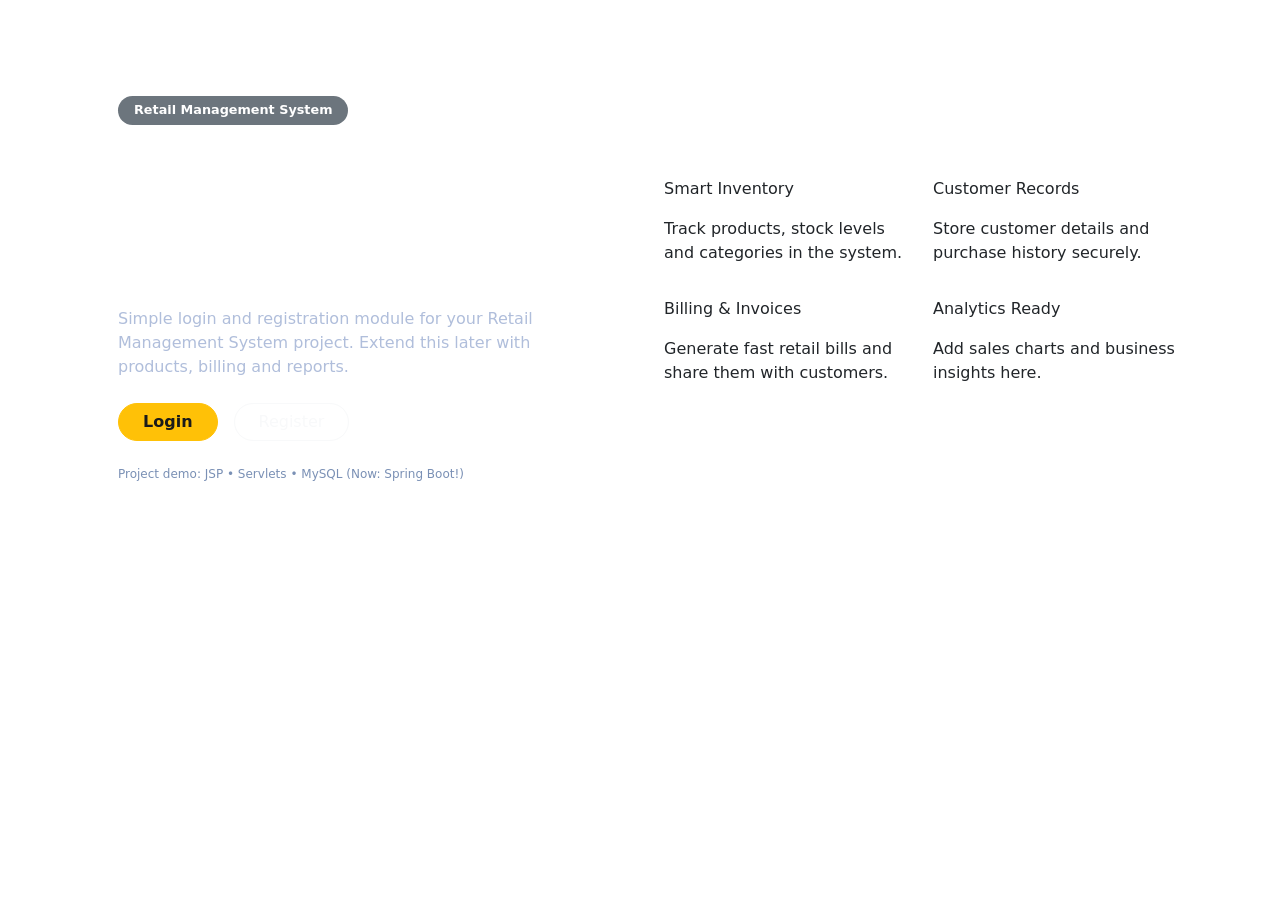
<file: target/classes/templates/index.html>
<!DOCTYPE html>
<html xmlns:th="http://www.thymeleaf.org">
<head>
    <meta charset="UTF-8">
    <meta name="viewport" content="width=device-width, initial-scale=1.0">
    <title>RetailPulse - Home</title>
    <link href="https://cdn.jsdelivr.net/npm/bootstrap@5.3.0/dist/css/bootstrap.min.css" rel="stylesheet">
    <link th:href="@{/css/style.css}" rel="stylesheet">
</head>
<body class="bg-landing">

<div class="container py-5">
    <div class="dark-glass">
        <div class="row g-4 align-items-center">
            <div class="col-md-6 p-4 p-md-5">
                <span class="badge bg-secondary rounded-pill mb-3 px-3 py-2" style="font-size:0.8rem;">Retail Management System</span>
                <h1 class="fw-bold mb-3" style="color: white; font-size: 2.4rem; line-height:1.3;">Manage your store, stock and sales in one place.</h1>
                <p class="mb-4" style="color: #b0bedb;">
                    Simple login and registration module for your Retail Management System project. Extend this later with products, billing and reports.
                </p>
                <div class="d-flex gap-3 flex-wrap">
                    <a th:href="@{/login}" class="btn btn-warning rounded-pill px-4 fw-bold" style="color:#1a1a1a;">Login</a>
                    <a th:href="@{/register}" class="btn btn-outline-light rounded-pill px-4">Register</a>
                </div>
                <p class="mt-4 mb-0" style="font-size: 0.75rem; color: #7a90b5;">Project demo: JSP &bull; Servlets &bull; MySQL (Now: Spring Boot!)</p>
            </div>
            <div class="col-md-6 p-4">
                <div class="row g-3">
                    <div class="col-6">
                        <div class="feature-card">
                            <p class="feature-title">Smart Inventory</p>
                            <p class="feature-desc">Track products, stock levels and categories in the system.</p>
                        </div>
                    </div>
                    <div class="col-6">
                        <div class="feature-card">
                            <p class="feature-title">Customer Records</p>
                            <p class="feature-desc">Store customer details and purchase history securely.</p>
                        </div>
                    </div>
                    <div class="col-6">
                        <div class="feature-card">
                            <p class="feature-title">Billing &amp; Invoices</p>
                            <p class="feature-desc">Generate fast retail bills and share them with customers.</p>
                        </div>
                    </div>
                    <div class="col-6">
                        <div class="feature-card">
                            <p class="feature-title">Analytics Ready</p>
                            <p class="feature-desc">Add sales charts and business insights here.</p>
                        </div>
                    </div>
                </div>
            </div>
        </div>
    </div>
</div>

<script src="https://cdn.jsdelivr.net/npm/bootstrap@5.3.0/dist/js/bootstrap.bundle.min.js"></script>
</body>
</html>
</file>
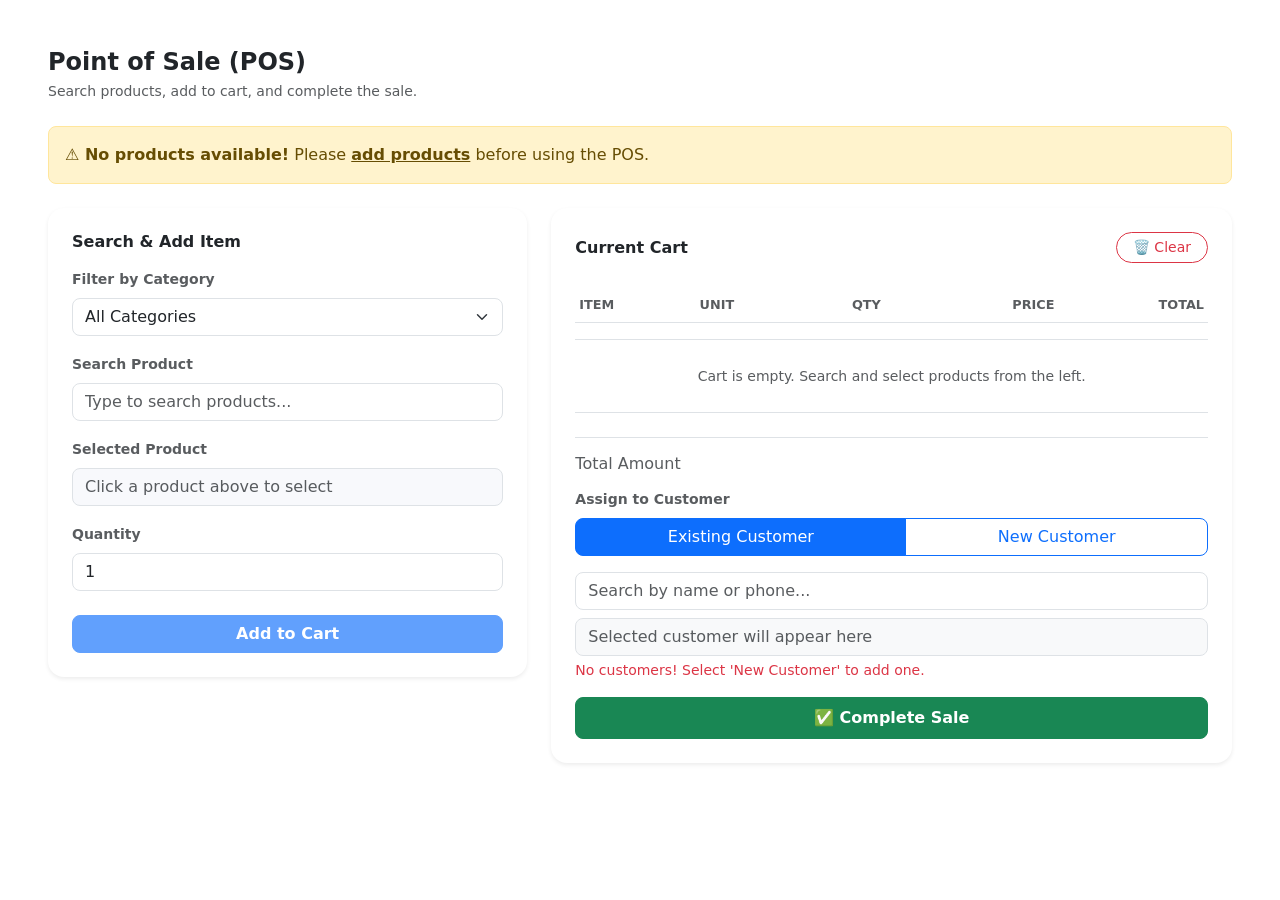
<file: target/classes/templates/billing.html>
<!DOCTYPE html>
<html xmlns:th="http://www.thymeleaf.org">
<head>
    <meta charset="UTF-8">
    <meta name="viewport" content="width=device-width, initial-scale=1.0">
    <title>Billing - RetailPulse</title>
    <link href="https://cdn.jsdelivr.net/npm/bootstrap@5.3.0/dist/css/bootstrap.min.css" rel="stylesheet">
    <link th:href="@{/css/style.css}" rel="stylesheet">
    <style>
        .product-search-results {
            max-height: 220px;
            overflow-y: auto;
            border: 1px solid #e0e4eb;
            border-radius: 10px;
            background: #fff;
        }
        .product-search-results .search-item {
            padding: 10px 14px;
            cursor: pointer;
            display: flex;
            justify-content: space-between;
            align-items: center;
            border-bottom: 1px solid #f0f0f0;
            transition: background 0.15s;
        }
        .product-search-results .search-item:last-child { border-bottom: none; }
        .product-search-results .search-item:hover { background: #f4f6fb; }
        .product-search-results .search-item.selected { background: #eff2fa; }
        .product-search-results .search-item.out-of-stock { opacity: 0.4; pointer-events: none; }
        .search-item-name { font-weight: 600; font-size: 0.9rem; }
        .search-item-meta { font-size: 0.78rem; color: #8a94a6; }
        .search-item-price { font-weight: 700; color: #556ee6; font-size: 0.9rem; }
        .search-item-badge { font-size: 0.7rem; }
    </style>
</head>
<body>
<div class="wrapper">
    <div th:replace="layout :: sidebar('billing')"></div>
    <div id="content">
        <div th:replace="layout :: navbar"></div>
        <div class="p-4 p-md-5">

            <div class="mb-4">
                <h4 class="fw-bold mb-1">Point of Sale (POS)</h4>
                <p class="text-muted small mb-0">Search products, add to cart, and complete the sale.</p>
            </div>

            <!-- No Products Warning -->
            <div th:if="${#lists.isEmpty(products)}" class="alert alert-warning rounded-3 mb-4">
                <strong>⚠️ No products available!</strong>
                Please <a th:href="@{/products}" class="alert-link">add products</a> before using the POS.
            </div>

            <div class="row g-4">
                <!-- Search & Add to Cart -->
                <div class="col-md-5">
                    <div class="card border-0 shadow-sm rounded-4">
                        <div class="card-body p-4">
                            <h6 class="fw-bold mb-3">Search &amp; Add Item</h6>

                            <!-- Category Filter -->
                            <div class="mb-3">
                                <label class="form-label text-muted small fw-semibold">Filter by Category</label>
                                <select id="categoryFilter" class="form-select rounded-3" onchange="filterProducts()">
                                    <option value="">All Categories</option>
                                    <option value="kg">Kilogram (kg)</option>
                                    <option value="gram">Gram (gram)</option>
                                    <option value="liters">Liters (liters)</option>
                                    <option value="milli liters">Milli Liters (ml)</option>
                                </select>
                            </div>

                            <!-- Search Bar -->
                            <div class="mb-3">
                                <label class="form-label text-muted small fw-semibold">Search Product</label>
                                <input type="text" id="productSearch" class="form-control rounded-3" placeholder="Type to search products..." oninput="filterProducts()">
                            </div>

                            <!-- Search Results List -->
                            <div id="searchResults" class="product-search-results mb-3" style="display:none;"></div>

                            <!-- Hidden form -->
                            <form th:action="@{/billing/cart/add}" method="POST" id="addToCartForm">
                                <input type="hidden" name="productId" id="selectedProductId" value="">
                                <div class="mb-3">
                                    <label class="form-label text-muted small fw-semibold">Selected Product</label>
                                    <input type="text" id="selectedProductDisplay" class="form-control rounded-3" readonly placeholder="Click a product above to select" style="background:#f8f9fc;">
                                </div>
                                <div class="mb-4">
                                    <label class="form-label text-muted small fw-semibold">Quantity</label>
                                    <input type="number" name="quantity" id="cartQuantity" class="form-control rounded-3" value="1" min="1" required>
                                </div>
                                <button type="submit" class="btn btn-primary w-100 rounded-3 fw-semibold" id="addToCartBtn" disabled>Add to Cart</button>
                                <div id="cartError" class="text-danger small mt-2 text-center" style="display:none;">Please select a product first!</div>
                            </form>
                        </div>
                    </div>
                </div>

                <!-- Cart Summary -->
                <div class="col-md-7">
                    <div class="card border-0 shadow-sm rounded-4 h-100">
                        <div class="card-body p-4 d-flex flex-column">
                            <div class="d-flex justify-content-between align-items-center mb-4">
                                <h6 class="fw-bold mb-0">Current Cart</h6>
                                <form th:action="@{/billing/cart/clear}" method="POST" th:if="${not #lists.isEmpty(cart)}">
                                    <button type="submit" class="btn btn-sm btn-outline-danger rounded-pill px-3">🗑 Clear</button>
                                </form>
                            </div>

                            <div class="table-responsive flex-grow-1">
                                <table class="table table-sm align-middle mb-0">
                                    <thead style="background:#f8f9fc;">
                                        <tr>
                                            <th class="py-2 fw-semibold text-muted" style="font-size:0.8rem;">ITEM</th>
                                            <th class="py-2 fw-semibold text-muted" style="font-size:0.8rem;">UNIT</th>
                                            <th class="py-2 fw-semibold text-muted text-center" style="font-size:0.8rem;">QTY</th>
                                            <th class="py-2 fw-semibold text-muted text-end" style="font-size:0.8rem;">PRICE</th>
                                            <th class="py-2 fw-semibold text-muted text-end" style="font-size:0.8rem;">TOTAL</th>
                                        </tr>
                                    </thead>
                                    <tbody>
                                        <tr th:each="item : ${cart}">
                                            <td class="py-2 fw-semibold" th:text="${item.product.name}"></td>
                                            <td class="py-2">
                                                <span class="badge rounded-pill bg-info bg-opacity-10 text-info px-2 py-1"
                                                      th:text="${item.product.unitCategory != null ? item.product.unitCategory : '—'}"></span>
                                            </td>
                                            <td class="py-2 text-center" th:text="${item.quantity}"></td>
                                            <td class="py-2 text-end text-muted" th:text="'₹' + ${item.product.price}"></td>
                                            <td class="py-2 text-end fw-bold text-primary" th:text="'₹' + ${item.product.price * item.quantity}"></td>
                                        </tr>
                                        <tr th:if="${#lists.isEmpty(cart)}">
                                            <td colspan="5" class="text-center py-4 text-muted">
                                                <small>Cart is empty. Search and select products from the left.</small>
                                            </td>
                                        </tr>
                                    </tbody>
                                </table>
                            </div>

                            <!-- Checkout -->
                            <div th:if="${not #lists.isEmpty(cart)}" class="mt-4 pt-3 border-top">
                                <div class="d-flex justify-content-between align-items-center mb-3">
                                    <h6 class="mb-0 text-muted">Total Amount</h6>
                                    <h4 class="fw-bold mb-0 text-primary" th:text="'₹' + ${cartTotal}"></h4>
                                </div>
                                <form th:action="@{/billing/checkout}" method="POST" id="checkoutForm">
                                    <div class="mb-3">
                                        <label class="form-label text-muted small fw-semibold d-block">Assign to Customer</label>
                                        <div class="btn-group w-100 mb-3" role="group">
                                            <input type="radio" class="btn-check" name="customerType" id="typeOld" value="old" autocomplete="off" checked onchange="toggleCustomerType()">
                                            <label class="btn btn-outline-primary rounded-start-3" for="typeOld">Existing Customer</label>

                                            <input type="radio" class="btn-check" name="customerType" id="typeNew" value="new" autocomplete="off" onchange="toggleCustomerType()">
                                            <label class="btn btn-outline-primary rounded-end-3" for="typeNew">New Customer</label>
                                        </div>

                                        <!-- Old Customer Search -->
                                        <div id="oldCustomerSection">
                                            <div class="position-relative">
                                                <input type="text" id="customerSearch" class="form-control rounded-3 mb-2" placeholder="Search by name or phone..." oninput="filterCustomers()">
                                                <div id="customerSearchResults" class="product-search-results position-absolute w-100 z-3" style="display:none; max-height:150px;"></div>
                                            </div>
                                            <input type="hidden" name="customerId" id="selectedCustomerId" value="">
                                            <input type="text" id="selectedCustomerDisplay" class="form-control rounded-3 bg-light" readonly placeholder="Selected customer will appear here" required>
                                            <div th:if="${#lists.isEmpty(customers)}" class="form-text text-danger mt-1">
                                                No customers! Select 'New Customer' to add one.
                                            </div>
                                        </div>

                                        <!-- New Customer Form -->
                                        <div id="newCustomerSection" style="display:none;">
                                            <input type="text" name="customerName" id="newCustomerName" class="form-control rounded-3 mb-2" placeholder="Full Name">
                                            <input type="text" name="customerPhone" id="newCustomerPhone" class="form-control rounded-3" placeholder="Phone Number">
                                        </div>
                                    </div>
                                    <button type="submit" class="btn btn-success w-100 fw-bold rounded-3 py-2" id="completeSaleBtn">✅ Complete Sale</button>
                                </form>
                            </div>
                        </div>
                    </div>
                </div>
            </div>
        </div>
    </div>
</div>

<script src="https://cdn.jsdelivr.net/npm/bootstrap@5.3.0/dist/js/bootstrap.bundle.min.js"></script>
<script th:inline="javascript">
// Build the product list from the server data
var allProducts = [];
/*[# th:each="p : ${products}"]*/
allProducts.push({
    id:    /*[[${p.id}]]*/    0,
    name:  /*[[${p.name}]]*/  '',
    price: /*[[${p.price}]]*/  0,
    stock: /*[[${p.stock}]]*/  0,
    cat:   /*[[${p.unitCategory}]]*/  ''
});
/*[/]*/

function filterProducts() {
    var query = document.getElementById('productSearch').value.toLowerCase().trim();
    var catFilter = document.getElementById('categoryFilter').value.toLowerCase().trim();
    var container = document.getElementById('searchResults');

    // Show results only when there is a query or a category selected
    if (!query && !catFilter) {
        container.style.display = 'none';
        return;
    }

    var filtered = allProducts.filter(function(p) {
        var matchName = !query || p.name.toLowerCase().indexOf(query) !== -1;
        var matchCat = !catFilter || (p.cat && p.cat.toLowerCase() === catFilter);
        return matchName && matchCat;
    });

    if (filtered.length === 0) {
        container.innerHTML = '<div class="text-center py-3 text-muted small">No products found.</div>';
        container.style.display = 'block';
        return;
    }

    var html = '';
    for (var i = 0; i < filtered.length; i++) {
        var p = filtered[i];
        var oos = p.stock <= 0;
        html += '<div class="search-item' + (oos ? ' out-of-stock' : '') + '" onclick="selectProduct(' + p.id + ',\'' + escapeHtml(p.name) + '\',' + p.price + ',' + p.stock + ')">';
        html += '  <div>';
        html += '    <span class="search-item-name">' + escapeHtml(p.name) + '</span>';
        html += '    <br><span class="search-item-meta">' + (p.cat || '—') + ' &middot; Stock: ' + p.stock + '</span>';
        html += '  </div>';
        html += '  <div class="text-end">';
        html += '    <span class="search-item-price">₹' + p.price + '</span>';
        if (oos) html += '<br><span class="badge bg-danger search-item-badge">Out of Stock</span>';
        html += '  </div>';
        html += '</div>';
    }
    container.innerHTML = html;
    container.style.display = 'block';
}

function selectProduct(id, name, price, stock) {
    document.getElementById('selectedProductId').value = id;
    document.getElementById('selectedProductDisplay').value = name + '  —  ₹' + price + '  (Stock: ' + stock + ')';
    document.getElementById('addToCartBtn').disabled = false;
    document.getElementById('cartQuantity').max = stock;
    // Highlight
    var items = document.querySelectorAll('.search-item');
    items.forEach(function(el) { el.classList.remove('selected'); });
    event.currentTarget.classList.add('selected');
}

function escapeHtml(str) {
    if (!str) return '';
    return str.replace(/&/g,'&amp;').replace(/</g,'&lt;').replace(/>/g,'&gt;').replace(/"/g,'&quot;');
}

// Show all products initially when user focuses on the search box
document.getElementById('productSearch').addEventListener('focus', function() {
    if (!this.value && !document.getElementById('categoryFilter').value) {
        // show all
        document.getElementById('categoryFilter').dispatchEvent(new Event('change'));
    }
});

// Validate before submit
document.getElementById('addToCartForm').addEventListener('submit', function(e) {
    if (!document.getElementById('selectedProductId').value) {
        document.getElementById('cartError').style.display = 'block';
        e.preventDefault();
    } else {
        document.getElementById('cartError').style.display = 'none';
    }
});

// Customers data
var allCustomers = [];
/*[# th:each="c : ${customers}"]*/
allCustomers.push({
    id:    /*[[${c.id}]]*/    0,
    name:  /*[[${c.name}]]*/  '',
    phone: /*[[${c.phone}]]*/ ''
});
/*[/]*/

function toggleCustomerType() {
    var isNew = document.getElementById('typeNew').checked;
    if (isNew) {
        document.getElementById('oldCustomerSection').style.display = 'none';
        document.getElementById('newCustomerSection').style.display = 'block';
        document.getElementById('selectedCustomerDisplay').removeAttribute('required');
        document.getElementById('newCustomerName').setAttribute('required', 'required');
        document.getElementById('newCustomerPhone').setAttribute('required', 'required');
    } else {
        document.getElementById('oldCustomerSection').style.display = 'block';
        document.getElementById('newCustomerSection').style.display = 'none';
        document.getElementById('selectedCustomerDisplay').setAttribute('required', 'required');
        document.getElementById('newCustomerName').removeAttribute('required');
        document.getElementById('newCustomerPhone').removeAttribute('required');
    }
}

function filterCustomers() {
    var query = document.getElementById('customerSearch').value.toLowerCase().trim();
    var container = document.getElementById('customerSearchResults');
    if (!query) {
        container.style.display = 'none';
        return;
    }
    var filtered = allCustomers.filter(function(c) {
        return c.name.toLowerCase().indexOf(query) !== -1 || c.phone.indexOf(query) !== -1;
    });
    
    if (filtered.length === 0) {
        container.innerHTML = '<div class="text-center py-2 text-muted small">No customers found.</div>';
        container.style.display = 'block';
        return;
    }
    
    var html = '';
    for (var i = 0; i < filtered.length; i++) {
        var c = filtered[i];
        html += '<div class="search-item" onclick="selectCustomer(' + c.id + ',\'' + escapeHtml(c.name) + '\',\'' + escapeHtml(c.phone) + '\')">';
        html += '  <span class="search-item-name">' + escapeHtml(c.name) + '</span>';
        html += '  <br><span class="search-item-meta">' + escapeHtml(c.phone) + '</span>';
        html += '</div>';
    }
    container.innerHTML = html;
    container.style.display = 'block';
}

function selectCustomer(id, name, phone) {
    document.getElementById('selectedCustomerId').value = id;
    document.getElementById('selectedCustomerDisplay').value = name + ' (' + phone + ')';
    document.getElementById('customerSearch').value = '';
    document.getElementById('customerSearchResults').style.display = 'none';
}

// Show all customers when focus on search
document.getElementById('customerSearch').addEventListener('focus', function() {
    if (!this.value) {
        this.value = ' '; // trigger input
        filterCustomers();
        this.value = ''; // clear space
    }
});

document.addEventListener('click', function(e) {
    if(!e.target.closest('#oldCustomerSection')) {
        var res = document.getElementById('customerSearchResults');
        if (res) res.style.display = 'none';
    }
});
</script>
<script th:replace="layout :: darkModeScript"></script>
</body>
</html>
</file>
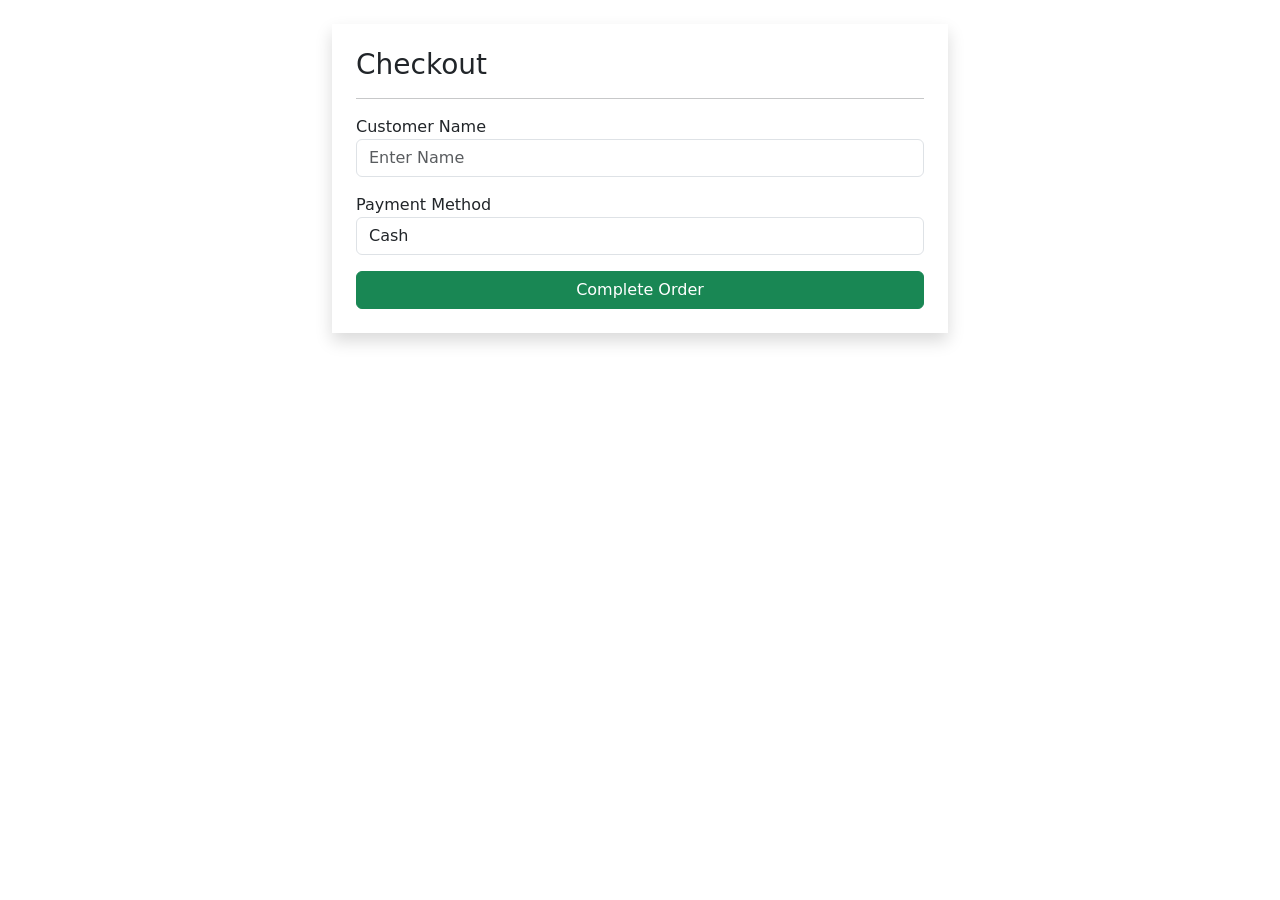
<file: target/classes/templates/checkout.html>
<!DOCTYPE html>
<html>
<head><link href="https://cdn.jsdelivr.net/npm/bootstrap@5.3.0/dist/css/bootstrap.min.css" rel="stylesheet"></head>
<body class="p-4">
    <div class="container w-50 shadow p-4">
        <h3>Checkout</h3>
        <hr>
        <div class="mb-3">
            <label>Customer Name</label>
            <input type="text" class="form-control" placeholder="Enter Name">
        </div>
        <div class="mb-3">
            <label>Payment Method</label>
            <select class="form-control" id="payMethod" onchange="toggleUPI()">
                <option value="cash">Cash</option>
                <option value="online">Online (UPI)</option>
            </select>
        </div>
        <div class="mb-3 d-none" id="upiDiv">
            <label>Enter UPI ID</label>
            <input type="text" class="form-control" id="upiId" placeholder="example@okhdfcbank">
        </div>
        <button class="btn btn-success w-100" onclick="processPayment()">Complete Order</button>
    </div>

    <script>
        function toggleUPI() {
            let method = document.getElementById("payMethod").value;
            document.getElementById("upiDiv").classList.toggle("d-none", method !== "online");
        }
        function processPayment() {
            let method = document.getElementById("payMethod").value;
            if (method === "online" && !document.getElementById("upiId").value) {
                alert("Please enter a valid UPI ID.");
                return;
            }
            alert("Payment Successful! Order Confirmed.");
            window.location.href = "/RetailPulse/dashboard";
        }
    </script>
</body>
</html>
</file>
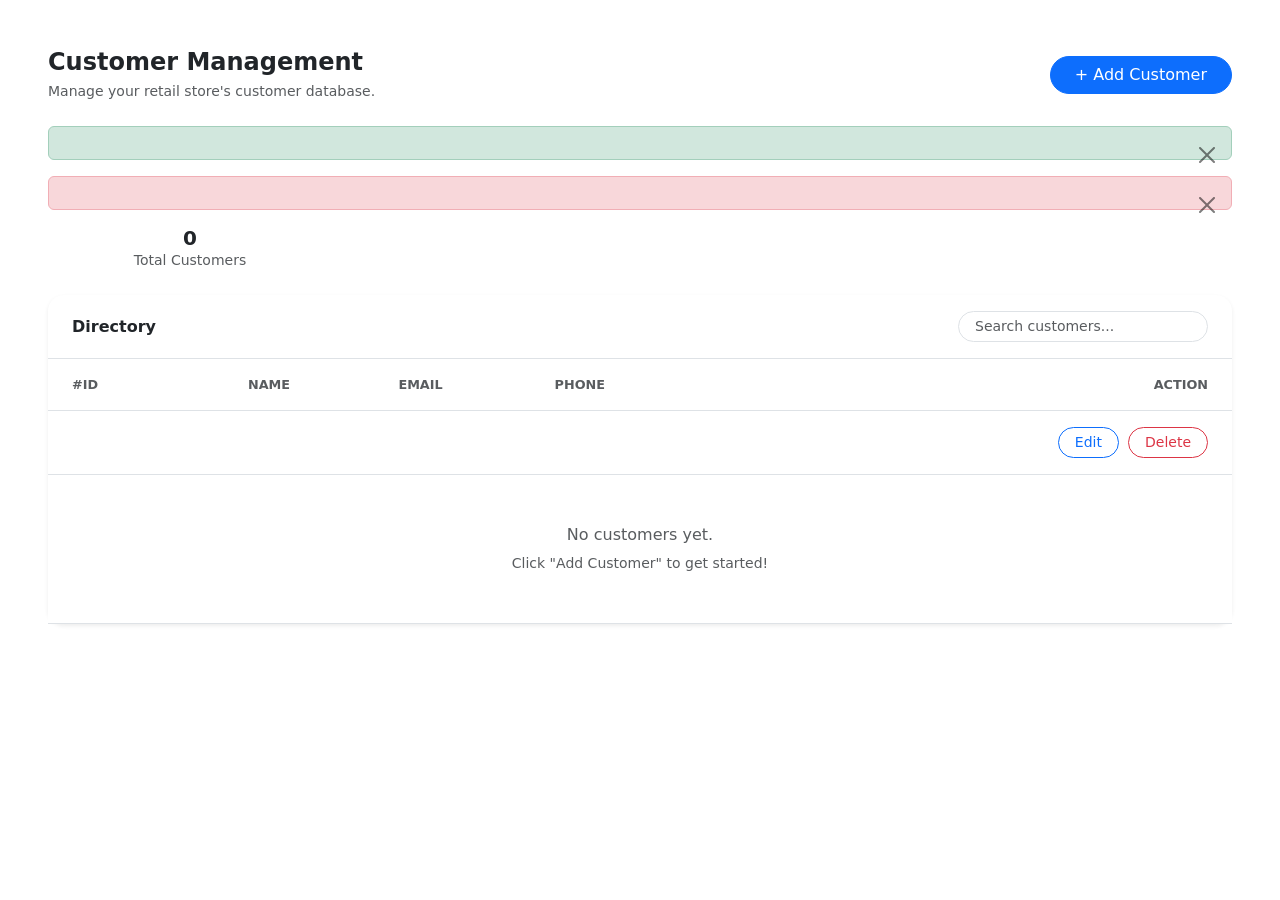
<file: target/classes/templates/customers.html>
<!DOCTYPE html>
<html xmlns:th="http://www.thymeleaf.org">
<head>
    <meta charset="UTF-8">
    <meta name="viewport" content="width=device-width, initial-scale=1.0">
    <title>Customers - RetailPulse</title>
    <link href="https://cdn.jsdelivr.net/npm/bootstrap@5.3.0/dist/css/bootstrap.min.css" rel="stylesheet">
    <link th:href="@{/css/style.css}" rel="stylesheet">
</head>
<body>
<div class="wrapper">
    <div th:replace="layout :: sidebar('customers')"></div>
    <div id="content">
        <div th:replace="layout :: navbar"></div>
        <div class="p-4 p-md-5">

            <div class="d-flex justify-content-between align-items-center mb-4">
                <div>
                    <h4 class="fw-bold mb-1">Customer Management</h4>
                    <p class="text-muted small mb-0">Manage your retail store's customer database.</p>
                </div>
                <button class="btn btn-primary px-4 rounded-pill" data-bs-toggle="modal" data-bs-target="#addCustomerModal">
                    + Add Customer
                </button>
            </div>

            <div th:if="${successMsg}" class="alert alert-success alert-dismissible fade show" role="alert">
                <span th:text="${successMsg}"></span>
                <button type="button" class="btn-close" data-bs-dismiss="alert" aria-label="Close"></button>
            </div>
            <div th:if="${errorMsg}" class="alert alert-danger alert-dismissible fade show" role="alert">
                <span th:text="${errorMsg}"></span>
                <button type="button" class="btn-close" data-bs-dismiss="alert" aria-label="Close"></button>
            </div>

            <!-- Stats -->
            <div class="row g-3 mb-4">
                <div class="col-md-3">
                    <div class="stat-card text-center">
                        <h5 class="fw-bold mb-0" th:text="${customers.size()}">0</h5>
                        <p class="text-muted small mb-0">Total Customers</p>
                    </div>
                </div>
            </div>

            <div class="card border-0 shadow-sm rounded-4">
                <div class="card-body p-0">
                    <div class="px-4 py-3 border-bottom d-flex justify-content-between align-items-center">
                        <h6 class="fw-bold mb-0">Directory</h6>
                        <div style="width: 250px;">
                            <input type="text" id="customerSearch" class="form-control form-control-sm rounded-pill px-3" placeholder="Search customers..." onkeyup="filterCustomersTable()">
                        </div>
                    </div>
                    <table class="table table-hover mb-0 align-middle" id="customersTable">
                        <thead style="background:#f8f9fc;">
                            <tr>
                                <th class="px-4 py-3 fw-semibold text-muted" style="font-size:0.8rem;">#ID</th>
                                <th class="py-3 fw-semibold text-muted" style="font-size:0.8rem;">NAME</th>
                                <th class="py-3 fw-semibold text-muted" style="font-size:0.8rem;">EMAIL</th>
                                <th class="py-3 fw-semibold text-muted" style="font-size:0.8rem;">PHONE</th>
                                <th class="px-4 py-3 fw-semibold text-muted text-end" style="font-size:0.8rem;">ACTION</th>
                            </tr>
                        </thead>
                        <tbody id="customersTableBody">
                            <tr th:each="c : ${customers}" class="customer-row">
                                <td class="px-4 py-3 text-muted" th:text="'#' + ${c.id}"></td>
                                <td class="py-3">
                                    <div class="d-flex align-items-center gap-2">
                                        <div class="avatar-circle" th:text="${c.name != null && !c.name.isEmpty() ? c.name.substring(0,1).toUpperCase() : '?'}"></div>
                                        <span class="fw-semibold customer-name" th:text="${c.name ?: 'N/A'}"></span>
                                    </div>
                                </td>
                                <td class="py-3 text-muted customer-email" th:text="${c.email ?: '—'}"></td>
                                <td class="py-3 customer-phone" th:text="${c.phone ?: '—'}"></td>
                                <td class="px-4 py-3 text-end">
                                    <button type="button" class="btn btn-sm btn-outline-primary rounded-pill px-3 me-1"
                                            onclick="openEditCustomerModal(this)"
                                            th:data-id="${c.id}" th:data-name="${c.name ?: ''}" th:data-email="${c.email ?: ''}" th:data-phone="${c.phone ?: ''}">
                                        Edit
                                    </button>
                                    <form th:action="@{/customers/delete/{id}(id=${c.id})}" method="POST" style="display:inline;">
                                        <button type="submit" class="btn btn-sm btn-outline-danger rounded-pill px-3"
                                                onclick="return confirm('Delete this customer?')">Delete</button>
                                    </form>
                                </td>
                            </tr>
                            <tr id="noCustomersRow" style="display:none;">
                                <td colspan="5" class="text-center py-4 text-muted small">No customers match your search.</td>
                            </tr>
                            <tr th:if="${#lists.isEmpty(customers)}">
                                <td colspan="5" class="text-center py-5 text-muted">
                                    <p class="mb-1">No customers yet.</p>
                                    <small>Click "Add Customer" to get started!</small>
                                </td>
                            </tr>
                        </tbody>
                    </table>
                </div>
            </div>
        </div>
    </div>
</div>

<!-- Add Customer Modal -->
<div class="modal fade" id="addCustomerModal" tabindex="-1">
  <div class="modal-dialog modal-dialog-centered">
    <div class="modal-content border-0 shadow-lg rounded-4">
      <div class="modal-header border-0 pb-0">
        <h5 class="modal-title fw-bold">Add New Customer</h5>
        <button type="button" class="btn-close" data-bs-dismiss="modal"></button>
      </div>
      <form th:action="@{/customers/add}" method="POST" onsubmit="return validateCustomerForm(this)">
          <div class="modal-body pt-3">
              <div class="mb-3">
                  <label class="form-label text-muted small fw-semibold">Full Name <span class="text-danger">*</span></label>
                  <input type="text" name="name" class="form-control rounded-3" placeholder="e.g. Riya Sharma" required>
              </div>
              <div class="mb-3">
                  <label class="form-label text-muted small fw-semibold">Email Address <span class="text-danger">*</span></label>
                  <input type="email" name="email" class="form-control rounded-3" placeholder="riya@email.com" required>
              </div>
              <div class="mb-3">
                  <label class="form-label text-muted small fw-semibold">Phone Number <span class="text-danger">*</span></label>
                  <input type="text" name="phone" class="form-control rounded-3" placeholder="9876543210" required>
              </div>
          </div>
          <div class="modal-footer border-0 pt-0">
            <button type="button" class="btn btn-light rounded-pill px-4" data-bs-dismiss="modal">Cancel</button>
            <button type="submit" class="btn btn-primary rounded-pill px-4">Save Customer</button>
          </div>
      </form>
    </div>
  </div>
</div>

<!-- Edit Customer Modal -->
<div class="modal fade" id="editCustomerModal" tabindex="-1">
  <div class="modal-dialog modal-dialog-centered">
    <div class="modal-content border-0 shadow-lg rounded-4">
      <div class="modal-header border-0 pb-0">
        <h5 class="modal-title fw-bold">Edit Customer</h5>
        <button type="button" class="btn-close" data-bs-dismiss="modal"></button>
      </div>
      <form id="editCustomerForm" method="POST" onsubmit="return validateCustomerForm(this)">
          <div class="modal-body pt-3">
              <div class="mb-3">
                  <label class="form-label text-muted small fw-semibold">Full Name <span class="text-danger">*</span></label>
                  <input type="text" id="editCustName" name="name" class="form-control rounded-3" required>
              </div>
              <div class="mb-3">
                  <label class="form-label text-muted small fw-semibold">Email Address <span class="text-danger">*</span></label>
                  <input type="email" id="editCustEmail" name="email" class="form-control rounded-3" required>
              </div>
              <div class="mb-3">
                  <label class="form-label text-muted small fw-semibold">Phone Number <span class="text-danger">*</span></label>
                  <input type="text" id="editCustPhone" name="phone" class="form-control rounded-3" required>
              </div>
          </div>
          <div class="modal-footer border-0 pt-0">
            <button type="button" class="btn btn-light rounded-pill px-4" data-bs-dismiss="modal">Cancel</button>
            <button type="submit" class="btn btn-primary rounded-pill px-4">Update Customer</button>
          </div>
      </form>
    </div>
  </div>
</div>

<script src="https://cdn.jsdelivr.net/npm/bootstrap@5.3.0/dist/js/bootstrap.bundle.min.js"></script>
<script th:inline="javascript">
var contextPath = /*[[@{/}]]*/ '/';

function openEditCustomerModal(btn) {
    var id = btn.getAttribute('data-id');
    document.getElementById('editCustName').value = btn.getAttribute('data-name');
    document.getElementById('editCustEmail').value = btn.getAttribute('data-email');
    document.getElementById('editCustPhone').value = btn.getAttribute('data-phone');
    document.getElementById('editCustomerForm').action = contextPath + 'customers/edit/' + id;
    new bootstrap.Modal(document.getElementById('editCustomerModal')).show();
}

function validateCustomerForm(form) {
    var name = form.querySelector('[name="name"]').value.trim();
    var email = form.querySelector('[name="email"]').value.trim();
    var phone = form.querySelector('[name="phone"]').value.trim();
    return true; // the required attributes on inputs will handle basic validation natively.
}

function filterCustomersTable() {
    var query = document.getElementById('customerSearch').value.toLowerCase().trim();
    var rows = document.querySelectorAll('.customer-row');
    var visibleCount = 0;
    
    rows.forEach(function(row) {
        var name = row.querySelector('.customer-name').textContent.toLowerCase();
        var email = row.querySelector('.customer-email').textContent.toLowerCase();
        var phone = row.querySelector('.customer-phone').textContent.toLowerCase();
        
        if (name.includes(query) || email.includes(query) || phone.includes(query)) {
            row.style.display = '';
            visibleCount++;
        } else {
            row.style.display = 'none';
        }
    });
    
    var noResults = document.getElementById('noCustomersRow');
    if (noResults) {
        noResults.style.display = visibleCount === 0 && rows.length > 0 ? '' : 'none';
    }
}
</script>
<script th:replace="layout :: darkModeScript"></script>
</body>
</html>
</file>
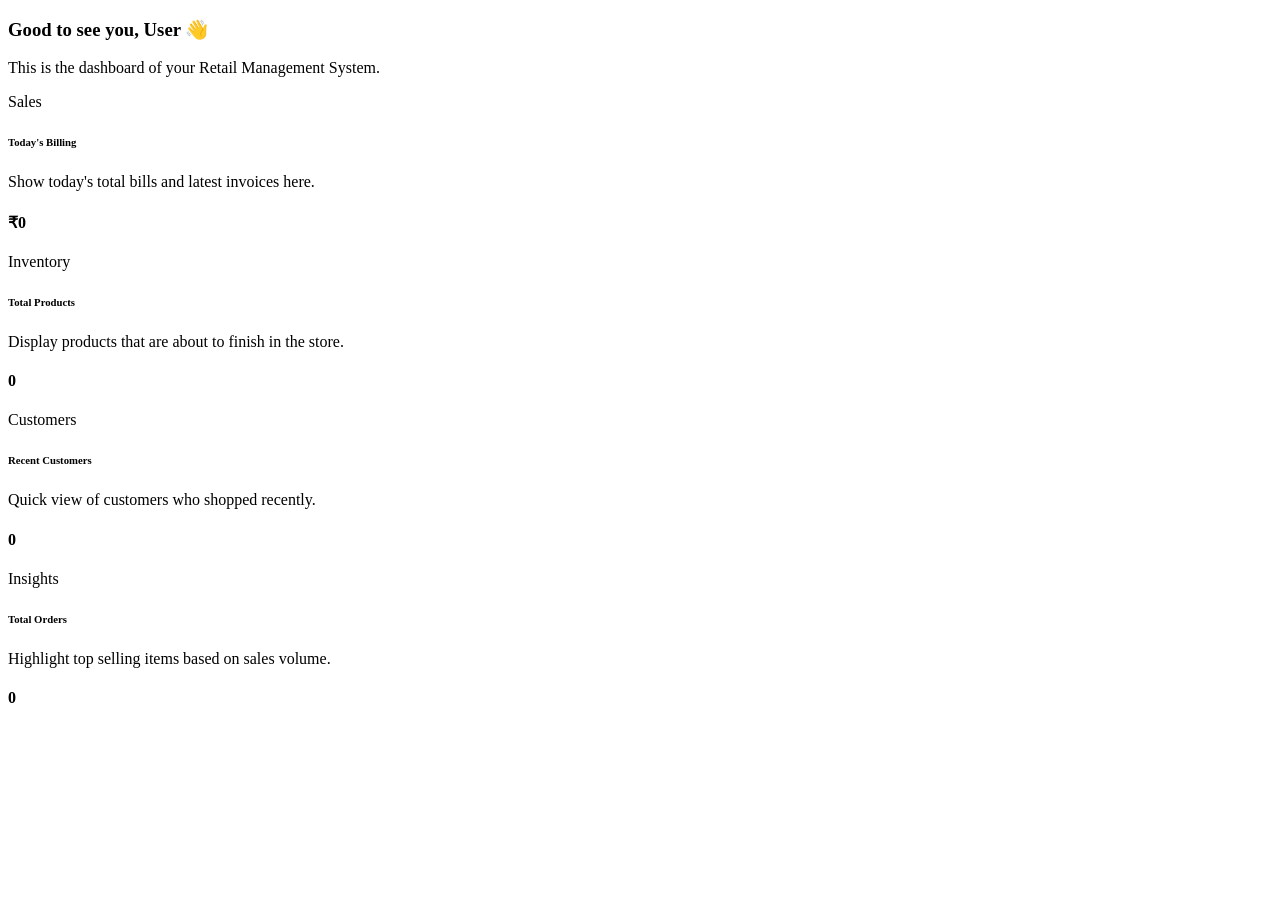
<file: target/classes/templates/dashboard.html>
<!DOCTYPE html>
<html xmlns:th="http://www.thymeleaf.org">
<head th:replace="layout :: head('Dashboard')"></head>
<body>

<div class="wrapper">
    <!-- Sidebar -->
    <div th:replace="layout :: sidebar('dashboard')"></div>

    <!-- Page Content -->
    <div id="content">
        <!-- Navbar -->
        <div th:replace="layout :: navbar"></div>
        
        <div class="p-4 p-md-5">
            <div class="content-header-card">
                <h3 class="fw-bold mb-2">Good to see you, <span th:text="${user.fullName}">User</span> 👋</h3>
                <p class="text-muted mb-0">This is the dashboard of your Retail Management System.</p>
            </div>
            
            <div class="row g-4">
                <div class="col-md-3">
                    <div class="stat-card">
                        <span class="badge-soft">Sales</span>
                        <h6 class="fw-bold">Today's Billing</h6>
                        <p class="text-muted small mb-3">Show today's total bills and latest invoices here.</p>
                        <h4 class="mb-0 fw-bold" th:text="'₹' + ${stats.totalSales}">₹0</h4>
                    </div>
                </div>
                <div class="col-md-3">
                    <div class="stat-card">
                        <span class="badge-soft">Inventory</span>
                        <h6 class="fw-bold">Total Products</h6>
                        <p class="text-muted small mb-3">Display products that are about to finish in the store.</p>
                        <h4 class="mb-0 fw-bold" th:text="${stats.totalProducts}">0</h4>
                    </div>
                </div>
                <div class="col-md-3">
                    <div class="stat-card">
                        <span class="badge-soft">Customers</span>
                        <h6 class="fw-bold">Recent Customers</h6>
                        <p class="text-muted small mb-3">Quick view of customers who shopped recently.</p>
                        <h4 class="mb-0 fw-bold" th:text="${stats.totalCustomers}">0</h4>
                    </div>
                </div>
                <div class="col-md-3">
                    <div class="stat-card">
                        <span class="badge-soft">Insights</span>
                        <h6 class="fw-bold">Total Orders</h6>
                        <p class="text-muted small mb-3">Highlight top selling items based on sales volume.</p>
                        <h4 class="mb-0 fw-bold" th:text="${stats.totalOrders}">0</h4>
                    </div>
                </div>
            </div>
        </div>
    </div>
</div>

<script src="https://cdn.jsdelivr.net/npm/bootstrap@5.3.0/dist/js/bootstrap.bundle.min.js"></script>
<script th:replace="layout :: darkModeScript"></script>
</body>
</html>
</file>
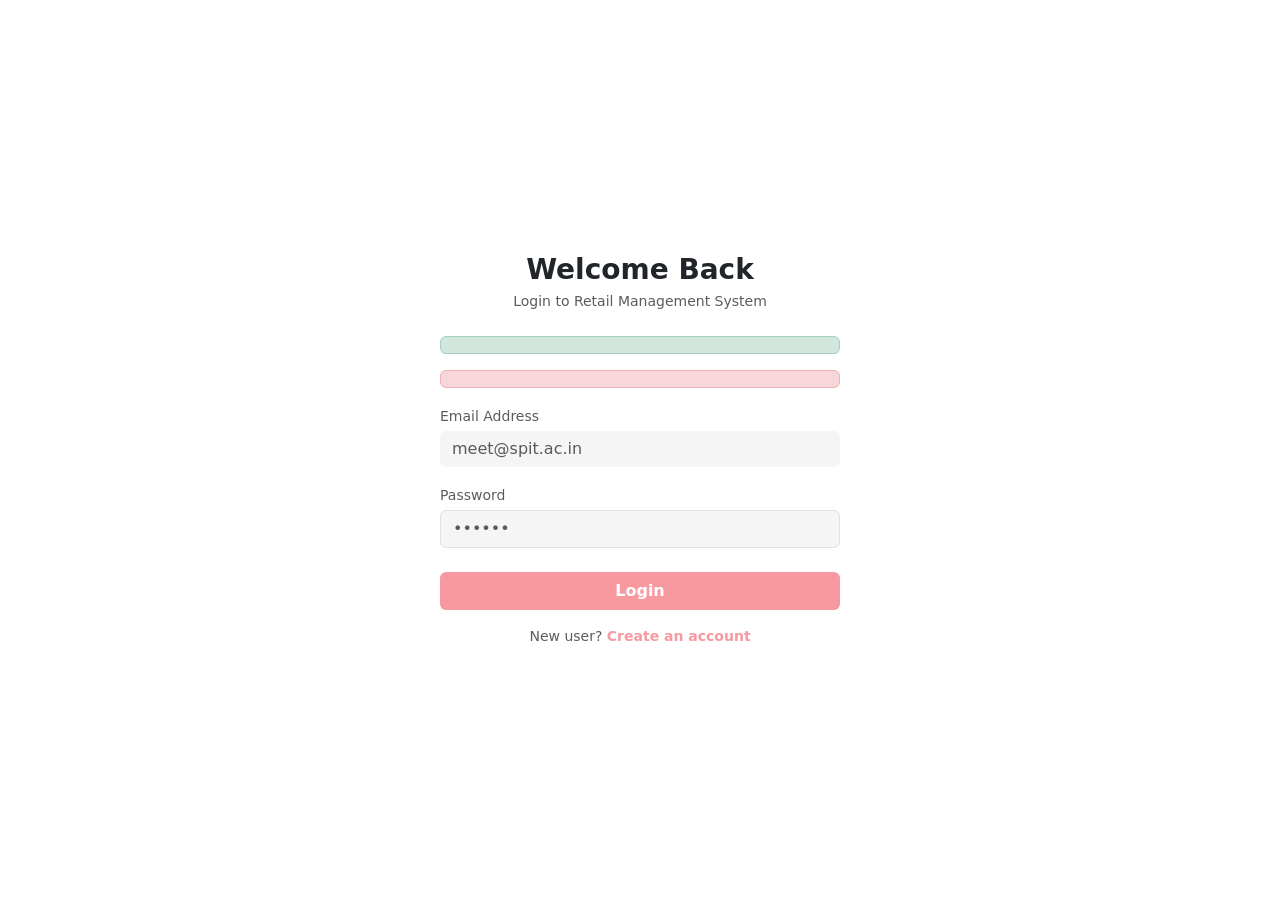
<file: target/classes/templates/login.html>
<!DOCTYPE html>
<html xmlns:th="http://www.thymeleaf.org">
<head>
    <meta charset="UTF-8">
    <meta name="viewport" content="width=device-width, initial-scale=1.0">
    <title>Login - RetailPulse</title>
    <link href="https://cdn.jsdelivr.net/npm/bootstrap@5.3.0/dist/css/bootstrap.min.css" rel="stylesheet">
    <link th:href="@{/css/style.css}" rel="stylesheet">
</head>
<body class="bg-login">

<div class="container d-flex justify-content-center align-items-center" style="min-height:100vh;">
    <div class="glass-card" style="width: 100%; max-width: 400px;">
        <div class="text-center mb-4">
            <h3 class="fw-bold mb-1">Welcome Back</h3>
            <p class="text-muted small mb-0">Login to Retail Management System</p>
        </div>
        
        <div th:if="${successMsg}" class="alert alert-success py-2 small mb-3" th:text="${successMsg}"></div>
        <div th:if="${errorMsg}" class="alert alert-danger py-2 small mb-3" th:text="${errorMsg}"></div>
        
        <form th:action="@{/login}" method="POST">
            <div class="mb-3">
                <label class="form-label text-muted small mb-1">Email Address</label>
                <input type="email" name="email" class="form-control border-0" style="background:#f5f5f5;" placeholder="meet@spit.ac.in" required>
            </div>
            <div class="mb-4">
                <label class="form-label text-muted small mb-1">Password</label>
                <input type="password" name="password" class="form-control border-1" style="background:#f5f5f5;" placeholder="••••••" required>
            </div>
            <button type="submit" class="btn w-100 text-white fw-bold mb-3" style="background: #f7999e;">Login</button>
            <div class="text-center small">
                <span class="text-muted">New user?</span> 
                <a th:href="@{/register}" style="text-decoration: none; color: #f7999e; font-weight:600;">Create an account</a>
            </div>
        </form>
    </div>
</div>

<script src="https://cdn.jsdelivr.net/npm/bootstrap@5.3.0/dist/js/bootstrap.bundle.min.js"></script>
</body>
</html>
</file>
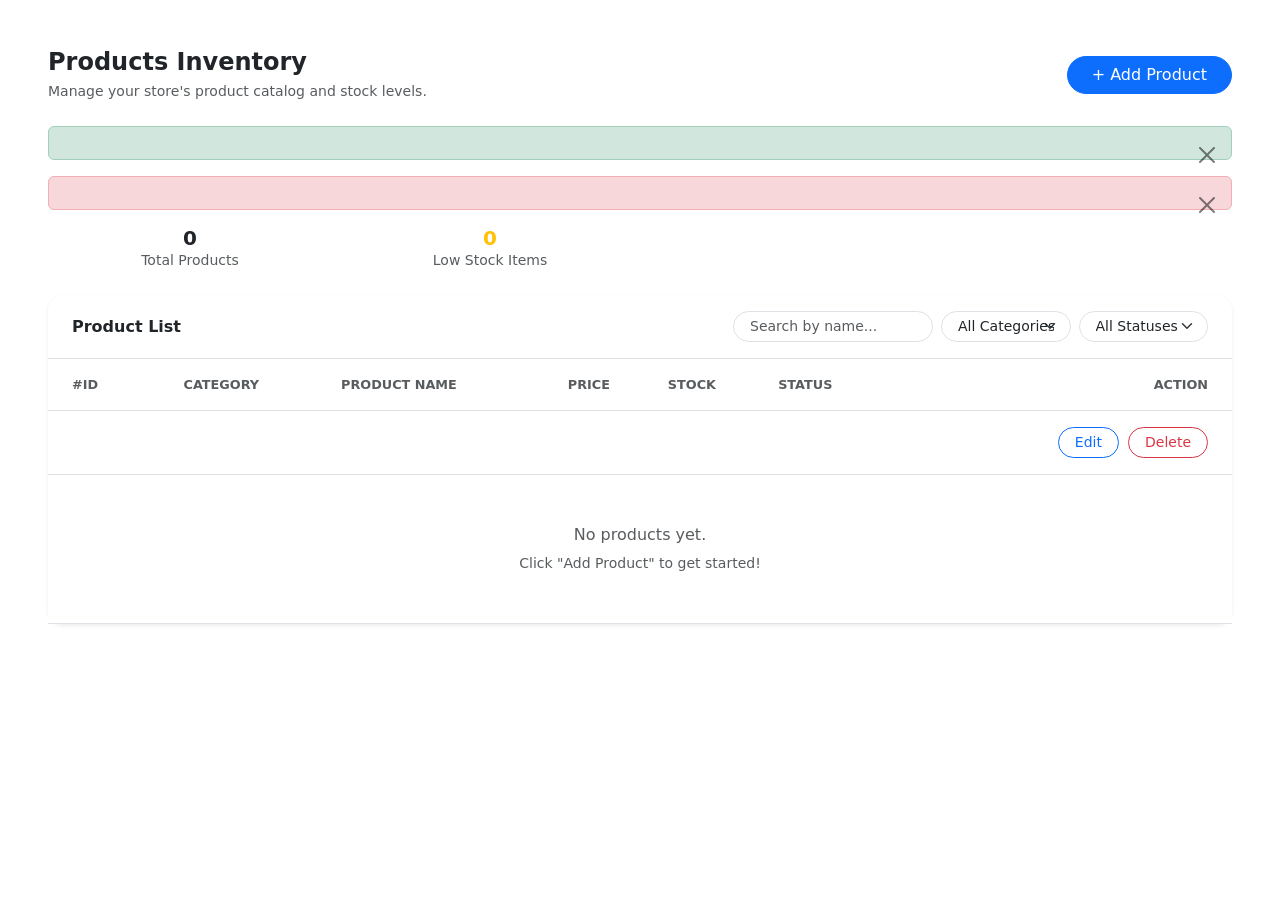
<file: target/classes/templates/products.html>
<!DOCTYPE html>
<html xmlns:th="http://www.thymeleaf.org">
<head>
    <meta charset="UTF-8">
    <meta name="viewport" content="width=device-width, initial-scale=1.0">
    <title>Products - RetailPulse</title>
    <link href="https://cdn.jsdelivr.net/npm/bootstrap@5.3.0/dist/css/bootstrap.min.css" rel="stylesheet">
    <link th:href="@{/css/style.css}" rel="stylesheet">
</head>
<body>
<div class="wrapper">
    <div th:replace="layout :: sidebar('products')"></div>
    <div id="content">
        <div th:replace="layout :: navbar"></div>
        <div class="p-4 p-md-5">

            <div class="d-flex justify-content-between align-items-center mb-4">
                <div>
                    <h4 class="fw-bold mb-1">Products Inventory</h4>
                    <p class="text-muted small mb-0">Manage your store's product catalog and stock levels.</p>
                </div>
                <button class="btn btn-primary px-4 rounded-pill" data-bs-toggle="modal" data-bs-target="#addProductModal">
                    + Add Product
                </button>
            </div>

            <div th:if="${successMsg}" class="alert alert-success alert-dismissible fade show" role="alert">
                <span th:text="${successMsg}"></span>
                <button type="button" class="btn-close" data-bs-dismiss="alert" aria-label="Close"></button>
            </div>
            <div th:if="${errorMsg}" class="alert alert-danger alert-dismissible fade show" role="alert">
                <span th:text="${errorMsg}"></span>
                <button type="button" class="btn-close" data-bs-dismiss="alert" aria-label="Close"></button>
            </div>

            <!-- Stats -->
            <div class="row g-3 mb-4">
                <div class="col-md-3">
                    <div class="stat-card text-center">
                        <h5 class="fw-bold mb-0" th:text="${products.size()}">0</h5>
                        <p class="text-muted small mb-0">Total Products</p>
                    </div>
                </div>
                <div class="col-md-3">
                    <div class="stat-card text-center">
                        <h5 class="fw-bold mb-0 text-warning" th:text="${lowStockCount}">0</h5>
                        <p class="text-muted small mb-0">Low Stock Items</p>
                    </div>
                </div>
            </div>

            <!-- Table -->
            <div class="card border-0 shadow-sm rounded-4">
                <div class="card-body p-0">
                    <div class="px-4 py-3 border-bottom d-flex justify-content-between align-items-center flex-wrap gap-3">
                        <h6 class="fw-bold mb-0">Product List</h6>
                        <div class="d-flex gap-2 align-items-center">
                            <input type="text" id="productSearch" class="form-control form-control-sm rounded-pill px-3" placeholder="Search by name..." onkeyup="filterProductsTable()" style="width: 200px;">
                            <select id="filterCategory" class="form-select form-select-sm rounded-pill px-3" onchange="filterProductsTable()">
                                <option value="">All Categories</option>
                                <option value="kg">Kilogram (kg)</option>
                                <option value="gram">Gram (gram)</option>
                                <option value="liters">Liters (liters)</option>
                                <option value="milli liters">Milli Liters (ml)</option>
                            </select>
                            <select id="filterStatus" class="form-select form-select-sm rounded-pill px-3" onchange="filterProductsTable()">
                                <option value="">All Statuses</option>
                                <option value="In Stock">In Stock</option>
                                <option value="Low Stock">Low Stock</option>
                                <option value="Out of Stock">Out of Stock</option>
                            </select>
                        </div>
                    </div>
                    <table class="table table-hover mb-0 align-middle" id="productsTable">
                        <thead style="background:#f8f9fc;">
                            <tr>
                                <th class="px-4 py-3 fw-semibold text-muted" style="font-size:0.8rem;">#ID</th>
                                <th class="py-3 fw-semibold text-muted" style="font-size:0.8rem;">CATEGORY</th>
                                <th class="py-3 fw-semibold text-muted" style="font-size:0.8rem;">PRODUCT NAME</th>
                                <th class="py-3 fw-semibold text-muted" style="font-size:0.8rem;">PRICE</th>
                                <th class="py-3 fw-semibold text-muted" style="font-size:0.8rem;">STOCK</th>
                                <th class="py-3 fw-semibold text-muted" style="font-size:0.8rem;">STATUS</th>
                                <th class="px-4 py-3 fw-semibold text-muted text-end" style="font-size:0.8rem;">ACTION</th>
                            </tr>
                        </thead>
                        <tbody id="productsTableBody">
                            <tr th:each="p : ${products}" class="product-row"
                                th:data-category="${p.unitCategory != null ? p.unitCategory : ''}"
                                th:data-status="${p.stock == 0 ? 'Out of Stock' : (p.stock < 10 ? 'Low Stock' : 'In Stock')}">
                                <td class="px-4 py-3 text-muted" th:text="'#' + ${p.id}"></td>
                                <td class="py-3">
                                    <span class="badge rounded-pill bg-info bg-opacity-10 text-info px-3 py-2"
                                          th:text="${p.unitCategory != null ? p.unitCategory : '—'}"></span>
                                </td>
                                <td class="py-3 fw-semibold product-name" th:text="${p.name ?: 'Unnamed'}"></td>
                                <td class="py-3 fw-bold text-primary" th:text="'₹' + ${p.price ?: 0}"></td>
                                <td class="py-3" th:text="${p.stock ?: 0} + ' units'"></td>
                                <td class="py-3">
                                    <span class="badge rounded-pill px-3 py-2"
                                          th:classappend="${p.stock == null || p.stock == 0} ? 'bg-danger' : (${p.stock < 10} ? 'text-warning bg-warning bg-opacity-10' : 'text-success bg-success bg-opacity-10')"
                                          th:text="${p.stock == null || p.stock == 0} ? 'Out of Stock' : (${p.stock < 10} ? 'Low Stock' : 'In Stock')">
                                    </span>
                                </td>
                                <td class="px-4 py-3 text-end">
                                    <button type="button" class="btn btn-sm btn-outline-primary rounded-pill px-3 me-1"
                                            onclick="openEditProductModal(this)"
                                            th:data-id="${p.id}" th:data-cat="${p.unitCategory ?: ''}" th:data-name="${p.name ?: ''}" th:data-price="${p.price ?: 0}" th:data-stock="${p.stock ?: 0}">
                                        Edit
                                    </button>
                                    <form th:action="@{/products/delete/{id}(id=${p.id})}" method="POST" style="display:inline;">
                                        <button type="submit" class="btn btn-sm btn-outline-danger rounded-pill px-3"
                                                onclick="return confirm('Delete this product?')">Delete</button>
                                    </form>
                                </td>
                            </tr>
                            <tr id="noProductsRow" style="display:none;">
                                <td colspan="7" class="text-center py-4 text-muted small">No products match your filters.</td>
                            </tr>
                            <tr th:if="${#lists.isEmpty(products)}">
                                <td colspan="7" class="text-center py-5 text-muted">
                                    <p class="mb-1">No products yet.</p>
                                    <small>Click "Add Product" to get started!</small>
                                </td>
                            </tr>
                        </tbody>
                    </table>
                </div>
            </div>
        </div>
    </div>
</div>

<!-- Add Product Modal -->
<div class="modal fade" id="addProductModal" tabindex="-1">
  <div class="modal-dialog modal-dialog-centered">
    <div class="modal-content border-0 shadow-lg rounded-4">
      <div class="modal-header border-0 pb-0">
        <h5 class="modal-title fw-bold">Add New Product</h5>
        <button type="button" class="btn-close" data-bs-dismiss="modal"></button>
      </div>
      <form th:action="@{/products/add}" method="POST" onsubmit="return validateProductForm(this)">
          <div class="modal-body pt-3">
              <div class="mb-3">
                  <label class="form-label text-muted small fw-semibold">Unit Category <span class="text-danger">*</span></label>
                  <select name="unitCategory" class="form-select rounded-3" required>
                      <option value="">-- Select Unit --</option>
                      <option value="kg">Kilogram (kg)</option>
                      <option value="gram">Gram (gram)</option>
                      <option value="liters">Liters (liters)</option>
                      <option value="milli liters">Milli Liters (ml)</option>
                  </select>
              </div>
              <div class="mb-3">
                  <label class="form-label text-muted small fw-semibold">Product Name <span class="text-danger">*</span></label>
                  <input type="text" name="name" class="form-control rounded-3" placeholder="e.g. Wireless Mouse" required>
              </div>
              <div class="row g-3">
                  <div class="col-6">
                      <label class="form-label text-muted small fw-semibold">Price (₹) <span class="text-danger">*</span></label>
                      <input type="number" name="price" class="form-control rounded-3" placeholder="0.00" step="0.01" min="0" required>
                  </div>
                  <div class="col-6">
                      <label class="form-label text-muted small fw-semibold">Initial Stock <span class="text-danger">*</span></label>
                      <input type="number" name="stock" class="form-control rounded-3" placeholder="0" min="0" required>
                  </div>
              </div>
          </div>
          <div class="modal-footer border-0 pt-0">
            <button type="button" class="btn btn-light rounded-pill px-4" data-bs-dismiss="modal">Cancel</button>
            <button type="submit" class="btn btn-primary rounded-pill px-4">Save Product</button>
          </div>
      </form>
    </div>
  </div>
</div>

<!-- Edit Product Modal -->
<div class="modal fade" id="editProductModal" tabindex="-1">
  <div class="modal-dialog modal-dialog-centered">
    <div class="modal-content border-0 shadow-lg rounded-4">
      <div class="modal-header border-0 pb-0">
        <h5 class="modal-title fw-bold">Edit Product</h5>
        <button type="button" class="btn-close" data-bs-dismiss="modal"></button>
      </div>
      <form id="editProductForm" method="POST" onsubmit="return validateProductForm(this)">
          <div class="modal-body pt-3">
              <div class="mb-3">
                  <label class="form-label text-muted small fw-semibold">Unit Category <span class="text-danger">*</span></label>
                  <select id="editProdCat" name="unitCategory" class="form-select rounded-3" required>
                      <option value="">-- Select Unit --</option>
                      <option value="kg">Kilogram (kg)</option>
                      <option value="gram">Gram (gram)</option>
                      <option value="liters">Liters (liters)</option>
                      <option value="milli liters">Milli Liters (ml)</option>
                  </select>
              </div>
              <div class="mb-3">
                  <label class="form-label text-muted small fw-semibold">Product Name <span class="text-danger">*</span></label>
                  <input type="text" id="editProdName" name="name" class="form-control rounded-3" required>
              </div>
              <div class="row g-3">
                  <div class="col-6">
                      <label class="form-label text-muted small fw-semibold">Price (₹) <span class="text-danger">*</span></label>
                      <input type="number" id="editProdPrice" name="price" class="form-control rounded-3" step="0.01" min="0" required>
                  </div>
                  <div class="col-6">
                      <label class="form-label text-muted small fw-semibold">Stock <span class="text-danger">*</span></label>
                      <input type="number" id="editProdStock" name="stock" class="form-control rounded-3" min="0" required>
                  </div>
              </div>
          </div>
          <div class="modal-footer border-0 pt-0">
            <button type="button" class="btn btn-light rounded-pill px-4" data-bs-dismiss="modal">Cancel</button>
            <button type="submit" class="btn btn-primary rounded-pill px-4">Update Product</button>
          </div>
      </form>
    </div>
  </div>
</div>

<script src="https://cdn.jsdelivr.net/npm/bootstrap@5.3.0/dist/js/bootstrap.bundle.min.js"></script>
<script th:inline="javascript">
var contextPath = /*[[@{/}]]*/ '/';

function openEditProductModal(btn) {
    var id = btn.getAttribute('data-id');
    document.getElementById('editProdCat').value = btn.getAttribute('data-cat') || '';
    document.getElementById('editProdName').value = btn.getAttribute('data-name');
    document.getElementById('editProdPrice').value = btn.getAttribute('data-price');
    document.getElementById('editProdStock').value = btn.getAttribute('data-stock');
    document.getElementById('editProductForm').action = contextPath + 'products/edit/' + id;
    new bootstrap.Modal(document.getElementById('editProductModal')).show();
}

function validateProductForm(form) {
    // The required and min HTML5 attributes on the inputs will handle basic validation natively.
    return true;
}

function filterProductsTable() {
    var query = document.getElementById('productSearch').value.toLowerCase().trim();
    var catFilter = document.getElementById('filterCategory').value;
    var statusFilter = document.getElementById('filterStatus').value;
    
    var rows = document.querySelectorAll('.product-row');
    var visibleCount = 0;
    
    rows.forEach(function(row) {
        var name = row.querySelector('.product-name').textContent.toLowerCase();
        var category = row.getAttribute('data-category');
        var status = row.getAttribute('data-status');
        
        var matchName = !query || name.includes(query);
        var matchCat = !catFilter || category === catFilter;
        var matchStatus = !statusFilter || status === statusFilter;
        
        if (matchName && matchCat && matchStatus) {
            row.style.display = '';
            visibleCount++;
        } else {
            row.style.display = 'none';
        }
    });
    
    var noResults = document.getElementById('noProductsRow');
    if (noResults) {
        noResults.style.display = visibleCount === 0 && rows.length > 0 ? '' : 'none';
    }
}
</script>
<script th:replace="layout :: darkModeScript"></script>
</body>
</html>
</file>
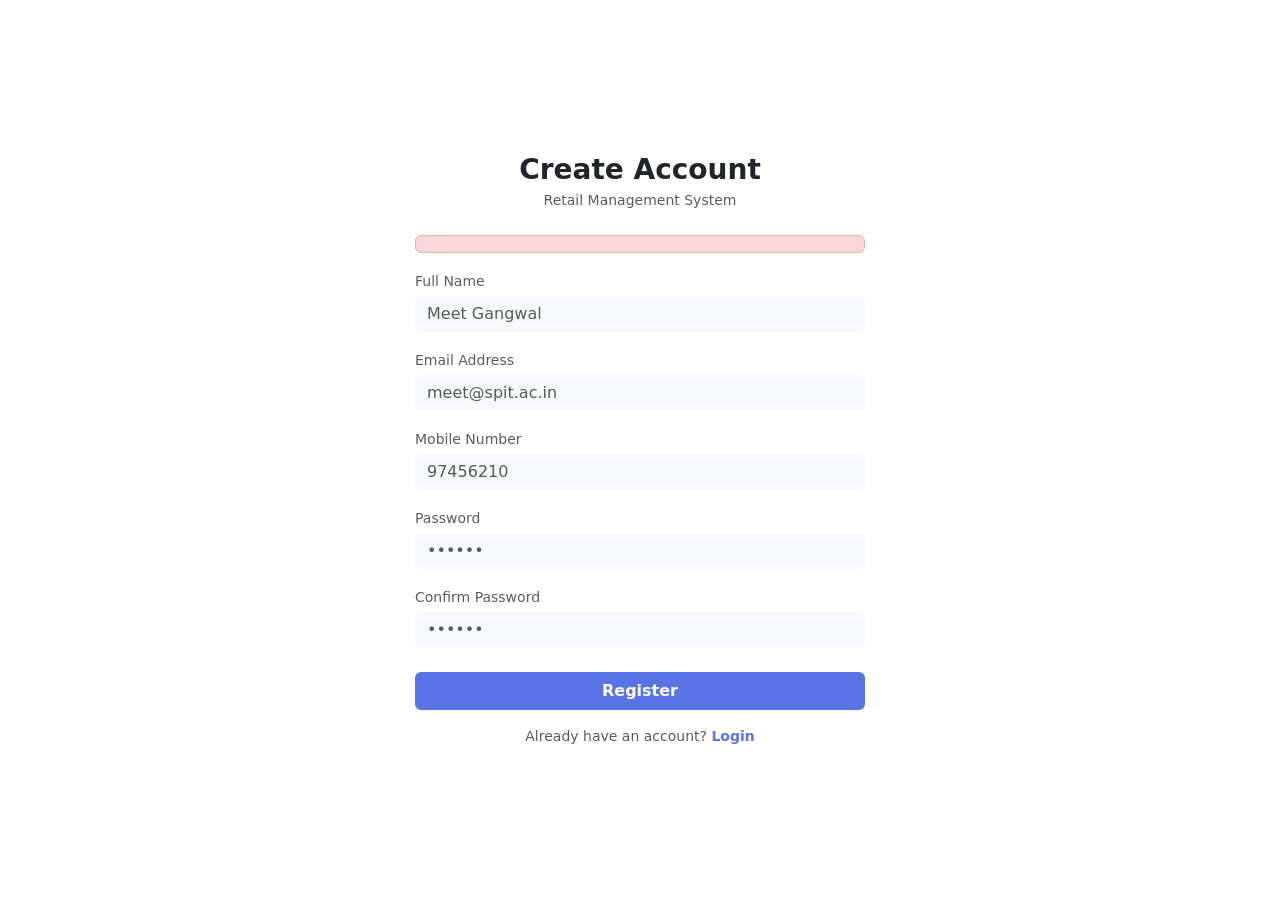
<file: target/classes/templates/register.html>
<!DOCTYPE html>
<html xmlns:th="http://www.thymeleaf.org">
<head>
    <meta charset="UTF-8">
    <meta name="viewport" content="width=device-width, initial-scale=1.0">
    <title>Register - RetailPulse</title>
    <link href="https://cdn.jsdelivr.net/npm/bootstrap@5.3.0/dist/css/bootstrap.min.css" rel="stylesheet">
    <link th:href="@{/css/style.css}" rel="stylesheet">
</head>
<body class="bg-register">

<div class="container d-flex justify-content-center align-items-center" style="min-height:100vh;">
    <div class="glass-card" style="width: 100%; max-width: 450px;">
        <div class="text-center mb-4">
            <h3 class="fw-bold mb-1">Create Account</h3>
            <p class="text-muted small mb-0">Retail Management System</p>
        </div>
        
        <div th:if="${errorMsg}" class="alert alert-danger py-2 small mb-3" th:text="${errorMsg}"></div>
        
        <form th:action="@{/register}" method="POST">
            <div class="mb-3">
                <label class="form-label text-muted small mb-1">Full Name</label>
                <input type="text" name="fullName" class="form-control bg-light border-0" placeholder="Meet Gangwal" required>
            </div>
            <div class="mb-3">
                <label class="form-label text-muted small mb-1">Email Address</label>
                <input type="email" name="email" class="form-control bg-light border-0" placeholder="meet@spit.ac.in" required>
            </div>
            <div class="mb-3">
                <label class="form-label text-muted small mb-1">Mobile Number</label>
                <input type="text" name="mobile" class="form-control bg-light border-0" placeholder="97456210" required>
            </div>
            <div class="mb-3">
                <label class="form-label text-muted small mb-1">Password</label>
                <input type="password" name="password" class="form-control bg-light border-0" placeholder="••••••" required>
            </div>
            <div class="mb-4">
                <label class="form-label text-muted small mb-1">Confirm Password</label>
                <input type="password" name="confirmPassword" class="form-control bg-light border-0" placeholder="••••••" required>
            </div>
            <button type="submit" class="btn w-100 text-white fw-bold mb-3" style="background: #5a74e5;">Register</button>
            <div class="text-center small">
                <span class="text-muted">Already have an account?</span> 
                <a th:href="@{/login}" style="text-decoration: none; color: #5a74e5; font-weight:600;">Login</a>
            </div>
        </form>
    </div>
</div>

<script src="https://cdn.jsdelivr.net/npm/bootstrap@5.3.0/dist/js/bootstrap.bundle.min.js"></script>
</body>
</html>
</file>
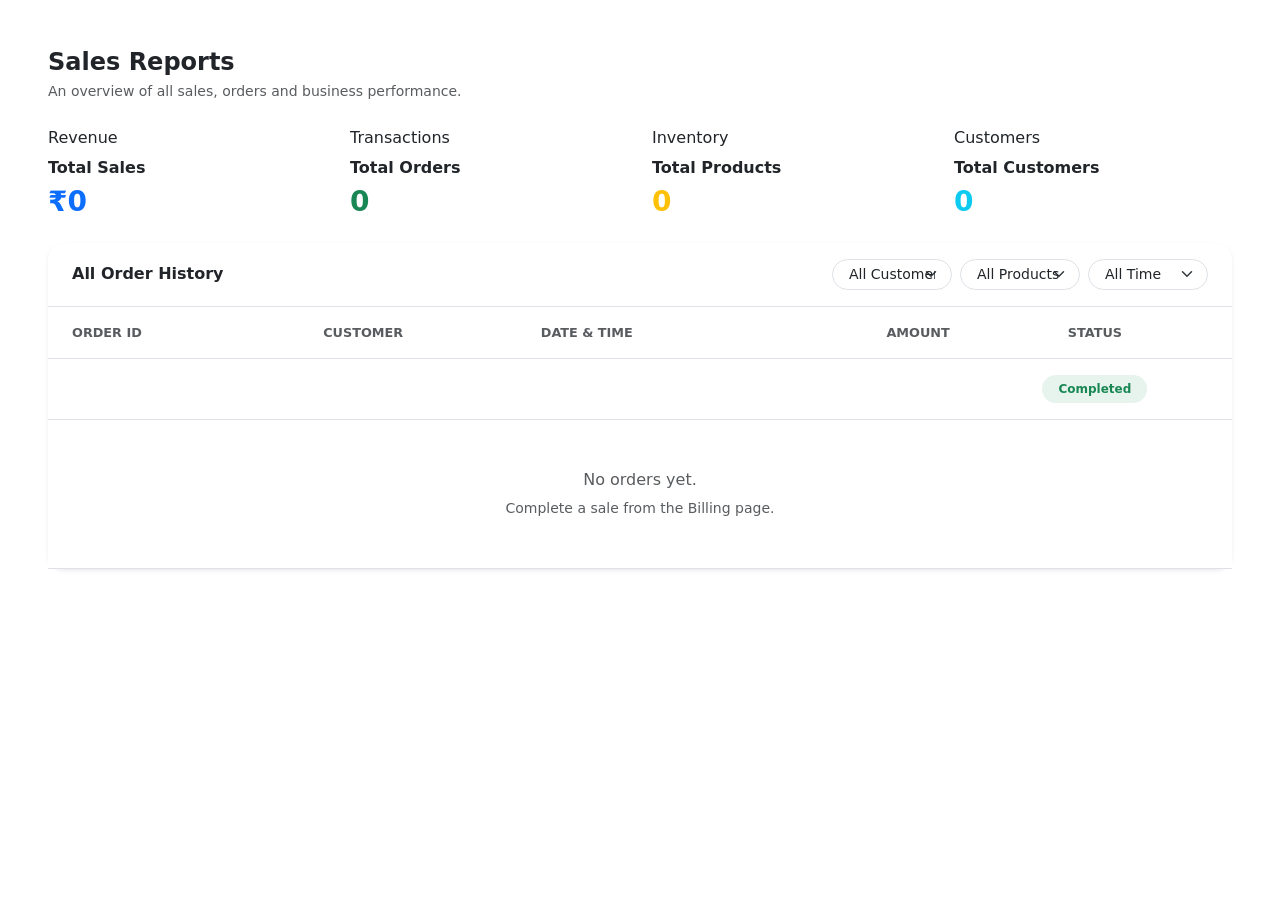
<file: target/classes/templates/reports.html>
<!DOCTYPE html>
<html xmlns:th="http://www.thymeleaf.org">
<head>
    <meta charset="UTF-8">
    <meta name="viewport" content="width=device-width, initial-scale=1.0">
    <title>Reports - RetailPulse</title>
    <link href="https://cdn.jsdelivr.net/npm/bootstrap@5.3.0/dist/css/bootstrap.min.css" rel="stylesheet">
    <link th:href="@{/css/style.css}" rel="stylesheet">
</head>
<body>
<div class="wrapper">
    <div th:replace="layout :: sidebar('reports')"></div>
    <div id="content">
        <div th:replace="layout :: navbar"></div>
        <div class="p-4 p-md-5">

            <div class="mb-4">
                <h4 class="fw-bold mb-1">Sales Reports</h4>
                <p class="text-muted small mb-0">An overview of all sales, orders and business performance.</p>
            </div>

            <!-- Summary Cards -->
            <div class="row g-4 mb-4">
                <div class="col-md-3">
                    <div class="stat-card">
                        <span class="badge-soft">Revenue</span>
                        <h6 class="fw-bold mt-2">Total Sales</h6>
                        <h3 class="fw-bold text-primary mb-0" th:text="'₹' + ${totalSales}">₹0</h3>
                    </div>
                </div>
                <div class="col-md-3">
                    <div class="stat-card">
                        <span class="badge-soft">Transactions</span>
                        <h6 class="fw-bold mt-2">Total Orders</h6>
                        <h3 class="fw-bold text-success mb-0" th:text="${totalOrders}">0</h3>
                    </div>
                </div>
                <div class="col-md-3">
                    <div class="stat-card">
                        <span class="badge-soft">Inventory</span>
                        <h6 class="fw-bold mt-2">Total Products</h6>
                        <h3 class="fw-bold text-warning mb-0" th:text="${totalProducts}">0</h3>
                    </div>
                </div>
                <div class="col-md-3">
                    <div class="stat-card">
                        <span class="badge-soft">Customers</span>
                        <h6 class="fw-bold mt-2">Total Customers</h6>
                        <h3 class="fw-bold text-info mb-0" th:text="${totalCustomers}">0</h3>
                    </div>
                </div>
            </div>

            <!-- Orders Table -->
            <div class="card border-0 shadow-sm rounded-4">
                <div class="card-body p-0">
                    <div class="px-4 py-3 border-bottom d-flex justify-content-between align-items-center flex-wrap gap-3">
                        <h6 class="fw-bold mb-0">All Order History</h6>
                        
                        <!-- Advanced Filters -->
                        <div class="d-flex gap-2 align-items-center">
                            <select id="filterCustomer" class="form-select form-select-sm rounded-pill px-3" onchange="filterReports()">
                                <option value="">All Customers</option>
                                <option th:each="c : ${customersList}" th:value="${c.id}" th:text="${c.name}"></option>
                            </select>
                            
                            <select id="filterProduct" class="form-select form-select-sm rounded-pill px-3" onchange="filterReports()">
                                <option value="">All Products</option>
                                <option th:each="p : ${productsList}" th:value="${p.id}" th:text="${p.name}"></option>
                            </select>
                            
                            <select id="filterTime" class="form-select form-select-sm rounded-pill px-3" onchange="filterReports()">
                                <option value="">All Time</option>
                                <option value="today">Today</option>
                                <option value="week">This Week</option>
                                <option value="month">This Month</option>
                            </select>
                        </div>
                    </div>
                    <table class="table table-hover mb-0 align-middle" id="reportsTable">
                        <thead style="background:#f8f9fc;">
                            <tr>
                                <th class="px-4 py-3 fw-semibold text-muted" style="font-size:0.8rem;">ORDER ID</th>
                                <th class="py-3 fw-semibold text-muted" style="font-size:0.8rem;">CUSTOMER</th>
                                <th class="py-3 fw-semibold text-muted" style="font-size:0.8rem;">DATE &amp; TIME</th>
                                <th class="py-3 fw-semibold text-muted text-end" style="font-size:0.8rem;">AMOUNT</th>
                                <th class="px-4 py-3 fw-semibold text-muted text-center" style="font-size:0.8rem;">STATUS</th>
                            </tr>
                        </thead>
                        <tbody id="reportsTableBody">
                            <tr th:each="o : ${orders}" class="report-row" 
                                th:data-customer="${o.customer?.id}" 
                                th:data-date="${#dates.format(o.orderDate, 'yyyy-MM-dd')}"
                                th:data-products="${o.orderItems != null ? #strings.listJoin(o.orderItems.![product.id], ',') : ''}">
                                
                                <td class="px-4 py-3 text-muted fw-semibold" th:text="'#ORD-' + ${o.id}"></td>
                                <td class="py-3">
                                    <div class="d-flex align-items-center gap-2">
                                        <div class="avatar-circle" th:text="${o.customer != null && o.customer.name != null && !o.customer.name.isEmpty() ? o.customer.name.substring(0,1).toUpperCase() : '?'}"></div>
                                        <span class="fw-semibold" th:text="${o.customer?.name ?: 'Unknown Customer'}"></span>
                                    </div>
                                </td>
                                <td class="py-3 text-muted" th:text="${#dates.format(o.orderDate, 'dd MMM yyyy, hh:mm a')}"></td>
                                <td class="py-3 text-end fw-bold text-primary" th:text="'₹' + ${o.totalAmount != null ? o.totalAmount : 0}"></td>
                                <td class="py-3 text-center">
                                    <span class="badge rounded-pill text-success bg-success bg-opacity-10 px-3 py-2">Completed</span>
                                </td>
                            </tr>
                            <tr id="noResultsRow" style="display:none;">
                                <td colspan="5" class="text-center py-4 text-muted small">No orders match the selected filters.</td>
                            </tr>
                            <tr th:if="${#lists.isEmpty(orders)}">
                                <td colspan="5" class="text-center py-5 text-muted">
                                    <p class="mb-1">No orders yet.</p>
                                    <small>Complete a sale from the <a th:href="@{/billing}">Billing</a> page.</small>
                                </td>
                            </tr>
                        </tbody>
                    </table>
                </div>
            </div>

        </div>
    </div>
</div>

<script src="https://cdn.jsdelivr.net/npm/bootstrap@5.3.0/dist/js/bootstrap.bundle.min.js"></script>
<script th:replace="layout :: darkModeScript"></script>
<script>
function filterReports() {
    var customerFilter = document.getElementById('filterCustomer').value;
    var productFilter = document.getElementById('filterProduct').value;
    var timeFilter = document.getElementById('filterTime').value;
    
    var rows = document.querySelectorAll('.report-row');
    var visibleCount = 0;
    
    var today = new Date();
    today.setHours(0,0,0,0);
    
    // First day of current week (Sunday)
    var firstDayOfWeek = new Date(today);
    firstDayOfWeek.setDate(today.getDate() - today.getDay());
    
    // First day of current month
    var firstDayOfMonth = new Date(today.getFullYear(), today.getMonth(), 1);

    rows.forEach(function(row) {
        var rowCustomer = row.getAttribute('data-customer');
        var rowProducts = row.getAttribute('data-products') || "";
        var rowDateStr = row.getAttribute('data-date');
        var rowDate = new Date(rowDateStr);
        rowDate.setHours(0,0,0,0);
        
        var matchCustomer = !customerFilter || rowCustomer === customerFilter;
        var matchProduct = !productFilter || rowProducts.split(',').includes(productFilter);
        var matchTime = true;
        
        if (timeFilter === 'today') {
            matchTime = rowDate.getTime() === today.getTime();
        } else if (timeFilter === 'week') {
            matchTime = rowDate >= firstDayOfWeek && rowDate <= today;
        } else if (timeFilter === 'month') {
            matchTime = rowDate >= firstDayOfMonth && rowDate <= today;
        }
        
        if (matchCustomer && matchProduct && matchTime) {
            row.style.display = '';
            visibleCount++;
        } else {
            row.style.display = 'none';
        }
    });
    
    var noResults = document.getElementById('noResultsRow');
    if (noResults) {
        noResults.style.display = visibleCount === 0 && rows.length > 0 ? '' : 'none';
    }
}
</script>
</body>
</html>
</file>
